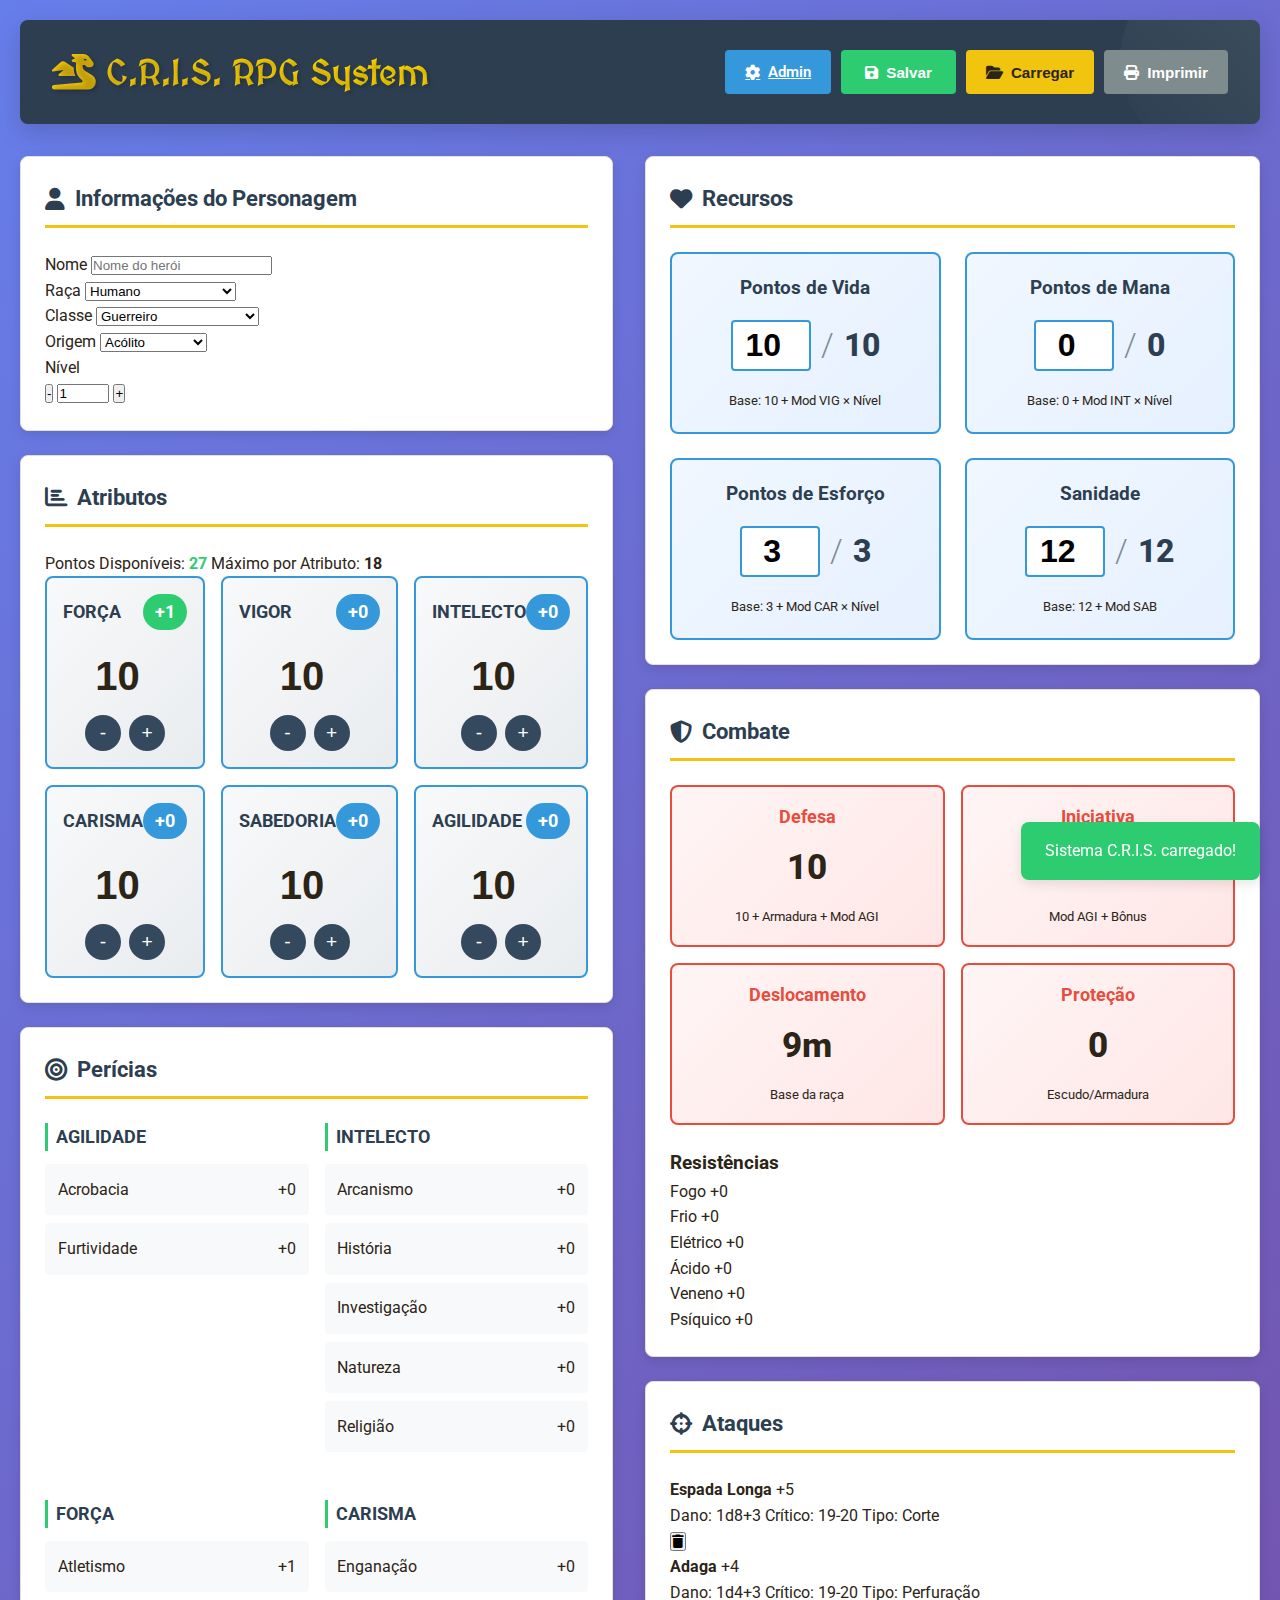
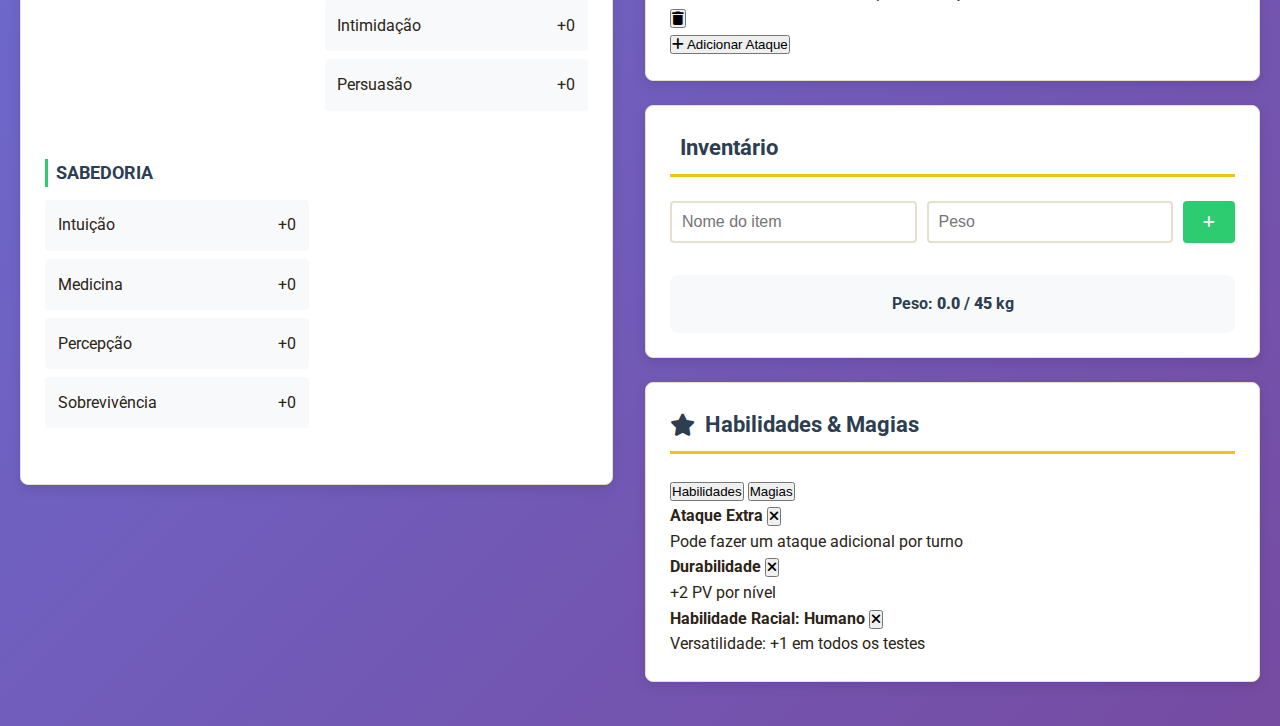
<file: index.html>
<!DOCTYPE html>
<html lang="pt-BR">
<head>
    <meta charset="UTF-8">
    <meta name="viewport" content="width=device-width, initial-scale=1.0">
    <title>C.R.I.S. RPG System - Ficha</title>
    <link rel="stylesheet" href="css/style.css">
    <link rel="stylesheet" href="https://cdnjs.cloudflare.com/ajax/libs/font-awesome/6.4.0/css/all.min.css">
    <link href="https://fonts.googleapis.com/css2?family=MedievalSharp&family=Roboto:wght@300;400;500;700&display=swap" rel="stylesheet">
</head>
<body>
    <div class="app-container">
        <!-- Cabeçalho -->
        <header class="main-header">
            <div class="header-content">
                <h1><i class="fas fa-dragon"></i> C.R.I.S. RPG System</h1>
                <nav>
                    <a href="admin.html" class="btn-admin"><i class="fas fa-cog"></i> Admin</a>
                    <button class="btn-save" id="btn-save-sheet"><i class="fas fa-save"></i> Salvar</button>
                    <button class="btn-load" id="btn-load-sheet"><i class="fas fa-folder-open"></i> Carregar</button>
                    <button class="btn-print" onclick="window.print()"><i class="fas fa-print"></i> Imprimir</button>
                </nav>
            </div>
        </header>

        <div class="sheet-container">
            <!-- Coluna Esquerda: Informações e Atributos -->
            <div class="left-column">
                <!-- Seção 1: Informações Básicas -->
                <section class="card info-card">
                    <h2><i class="fas fa-user"></i> Informações do Personagem</h2>
                    <div class="info-grid">
                        <div class="form-group">
                            <label>Nome</label>
                            <input type="text" id="char-name" class="form-input" placeholder="Nome do herói">
                        </div>
                        <div class="form-group">
                            <label>Raça</label>
                            <select id="char-race" class="form-select">
                                <option value="">Selecione...</option>
                            </select>
                        </div>
                        <div class="form-group">
                            <label>Classe</label>
                            <select id="char-class" class="form-select">
                                <option value="">Selecione...</option>
                            </select>
                        </div>
                        <div class="form-group">
                            <label>Origem</label>
                            <select id="char-origin" class="form-select">
                                <option value="Acolyte">Acólito</option>
                                <option value="Folk Hero">Herói do Povo</option>
                                <option value="Soldier">Soldado</option>
                                <option value="Criminal">Criminoso</option>
                                <option value="Noble">Nobre</option>
                            </select>
                        </div>
                        <div class="form-group">
                            <label>Nível</label>
                            <div class="level-control">
                                <button class="btn-level" id="btn-level-down">-</button>
                                <input type="number" id="char-level" class="level-input" value="1" min="1" max="20">
                                <button class="btn-level" id="btn-level-up">+</button>
                            </div>
                        </div>
                    </div>
                </section>

                <!-- Seção 2: Atributos -->
                <section class="card attributes-card">
                    <h2><i class="fas fa-chart-bar"></i> Atributos</h2>
                    <div class="points-info">
                        <span>Pontos Disponíveis: <strong id="points-remaining">27</strong></span>
                        <span>Máximo por Atributo: <strong id="attr-max">18</strong></span>
                    </div>
                    
                    <div class="attributes-grid">
                        <div class="attribute" data-attr="STG">
                            <div class="attr-header">
                                <h3>FORÇA</h3>
                                <span class="attr-mod" id="mod-stg">+0</span>
                            </div>
                            <input type="number" id="attr-stg" class="attr-input" value="10" min="1" max="18">
                            <div class="attr-controls">
                                <button class="attr-btn minus">-</button>
                                <button class="attr-btn plus">+</button>
                            </div>
                        </div>
                        
                        <div class="attribute" data-attr="VIR">
                            <div class="attr-header">
                                <h3>VIGOR</h3>
                                <span class="attr-mod" id="mod-vir">+0</span>
                            </div>
                            <input type="number" id="attr-vir" class="attr-input" value="10" min="1" max="18">
                            <div class="attr-controls">
                                <button class="attr-btn minus">-</button>
                                <button class="attr-btn plus">+</button>
                            </div>
                        </div>
                        
                        <div class="attribute" data-attr="INT">
                            <div class="attr-header">
                                <h3>INTELECTO</h3>
                                <span class="attr-mod" id="mod-int">+0</span>
                            </div>
                            <input type="number" id="attr-int" class="attr-input" value="10" min="1" max="18">
                            <div class="attr-controls">
                                <button class="attr-btn minus">-</button>
                                <button class="attr-btn plus">+</button>
                            </div>
                        </div>
                        
                        <div class="attribute" data-attr="CAR">
                            <div class="attr-header">
                                <h3>CARISMA</h3>
                                <span class="attr-mod" id="mod-car">+0</span>
                            </div>
                            <input type="number" id="attr-car" class="attr-input" value="10" min="1" max="18">
                            <div class="attr-controls">
                                <button class="attr-btn minus">-</button>
                                <button class="attr-btn plus">+</button>
                            </div>
                        </div>
                        
                        <div class="attribute" data-attr="SAB">
                            <div class="attr-header">
                                <h3>SABEDORIA</h3>
                                <span class="attr-mod" id="mod-sab">+0</span>
                            </div>
                            <input type="number" id="attr-sab" class="attr-input" value="10" min="1" max="18">
                            <div class="attr-controls">
                                <button class="attr-btn minus">-</button>
                                <button class="attr-btn plus">+</button>
                            </div>
                        </div>
                        
                        <div class="attribute" data-attr="AGI">
                            <div class="attr-header">
                                <h3>AGILIDADE</h3>
                                <span class="attr-mod" id="mod-agi">+0</span>
                            </div>
                            <input type="number" id="attr-agi" class="attr-input" value="10" min="1" max="18">
                            <div class="attr-controls">
                                <button class="attr-btn minus">-</button>
                                <button class="attr-btn plus">+</button>
                            </div>
                        </div>
                    </div>
                </section>

                <!-- Seção 3: Perícias -->
                <section class="card skills-card">
                    <h2><i class="fas fa-bullseye"></i> Perícias</h2>
                    <div class="skills-grid">
                        <!-- Perícias serão geradas dinamicamente -->
                    </div>
                </section>
            </div>

            <!-- Coluna Direita: Recursos e Combate -->
            <div class="right-column">
                <!-- Seção 4: Recursos -->
                <section class="card resources-card">
                    <h2><i class="fas fa-heart"></i> Recursos</h2>
                    <div class="resources-grid">
                        <div class="resource">
                            <h3>Pontos de Vida</h3>
                            <div class="resource-display">
                                <input type="number" id="hp-current" class="resource-input" value="12">
                                <span class="separator">/</span>
                                <span id="hp-max" class="resource-max">12</span>
                            </div>
                            <div class="resource-info">
                                <small>Base: <span id="hp-base">10</span> + Mod VIG × Nível</small>
                            </div>
                        </div>
                        
                        <div class="resource">
                            <h3>Pontos de Mana</h3>
                            <div class="resource-display">
                                <input type="number" id="mp-current" class="resource-input" value="8">
                                <span class="separator">/</span>
                                <span id="mp-max" class="resource-max">8</span>
                            </div>
                            <div class="resource-info">
                                <small>Base: <span id="mp-base">5</span> + Mod INT × Nível</small>
                            </div>
                        </div>
                        
                        <div class="resource">
                            <h3>Pontos de Esforço</h3>
                            <div class="resource-display">
                                <input type="number" id="sp-current" class="resource-input" value="5">
                                <span class="separator">/</span>
                                <span id="sp-max" class="resource-max">5</span>
                            </div>
                            <div class="resource-info">
                                <small>Base: <span id="sp-base">3</span> + Mod CAR × Nível</small>
                            </div>
                        </div>
                        
                        <div class="resource">
                            <h3>Sanidade</h3>
                            <div class="resource-display">
                                <input type="number" id="san-current" class="resource-input" value="15">
                                <span class="separator">/</span>
                                <span id="san-max" class="resource-max">15</span>
                            </div>
                            <div class="resource-info">
                                <small>Base: <span id="san-base">12</span> + Mod SAB</small>
                            </div>
                        </div>
                    </div>
                </section>

                <!-- Seção 5: Combate -->
                <section class="card combat-card">
                    <h2><i class="fas fa-shield-alt"></i> Combate</h2>
                    <div class="combat-grid">
                        <div class="combat-stat">
                            <h3>Defesa</h3>
                            <div class="stat-value" id="defense-value">16</div>
                            <small>10 + Armadura + Mod AGI</small>
                        </div>
                        
                        <div class="combat-stat">
                            <h3>Iniciativa</h3>
                            <div class="stat-value" id="initiative-value">+2</div>
                            <small>Mod AGI + Bônus</small>
                        </div>
                        
                        <div class="combat-stat">
                            <h3>Deslocamento</h3>
                            <div class="stat-value" id="movement-value">9m</div>
                            <small>Base da raça</small>
                        </div>
                        
                        <div class="combat-stat">
                            <h3>Proteção</h3>
                            <div class="stat-value" id="protection-value">3</div>
                            <small>Escudo/Armadura</small>
                        </div>
                    </div>
                    
                    <h3 class="subtitle">Resistências</h3>
                    <div class="resistances-grid">
                        <div class="resistance">
                            <span>Fogo</span>
                            <span id="res-fire" class="res-value">0</span>
                        </div>
                        <div class="resistance">
                            <span>Frio</span>
                            <span id="res-cold" class="res-value">0</span>
                        </div>
                        <div class="resistance">
                            <span>Elétrico</span>
                            <span id="res-elec" class="res-value">0</span>
                        </div>
                        <div class="resistance">
                            <span>Ácido</span>
                            <span id="res-acid" class="res-value">0</span>
                        </div>
                        <div class="resistance">
                            <span>Veneno</span>
                            <span id="res-poison" class="res-value">0</span>
                        </div>
                        <div class="resistance">
                            <span>Psíquico</span>
                            <span id="res-psychic" class="res-value">0</span>
                        </div>
                    </div>
                </section>

                <!-- Seção 6: Ataques -->
                <section class="card attacks-card">
                    <h2><i class="fas fa-crosshairs"></i> Ataques</h2>
                    <div class="attacks-list" id="attacks-list">
                        <!-- Ataques serão gerados dinamicamente -->
                    </div>
                    <button class="btn-add-attack"><i class="fas fa-plus"></i> Adicionar Ataque</button>
                </section>

                <!-- Seção 7: Inventário -->
                <section class="card inventory-card">
                    <h2><i class="fas fa-backpack"></i> Inventário</h2>
                    <div class="inventory-controls">
                        <input type="text" id="item-name" placeholder="Nome do item" class="inv-input">
                        <input type="number" id="item-weight" placeholder="Peso" class="inv-input" step="0.1">
                        <button class="btn-add-item"><i class="fas fa-plus"></i></button>
                    </div>
                    <div class="inventory-list" id="inventory-list">
                        <!-- Itens serão gerados dinamicamente -->
                    </div>
                    <div class="weight-display">
                        <span>Peso: <strong id="current-weight">0</strong> / <strong id="max-weight">45</strong> kg</span>
                    </div>
                </section>

                <!-- Seção 8: Habilidades e Magias -->
                <section class="card abilities-card">
                    <h2><i class="fas fa-star"></i> Habilidades & Magias</h2>
                    <div class="abilities-tabs">
                        <button class="tab-btn active" data-tab="abilities">Habilidades</button>
                        <button class="tab-btn" data-tab="spells">Magias</button>
                    </div>
                    <div class="tab-content active" id="tab-abilities">
                        <div class="abilities-list" id="abilities-list">
                            <!-- Habilidades serão geradas dinamicamente -->
                        </div>
                    </div>
                    <div class="tab-content" id="tab-spells">
                        <div class="spells-list" id="spells-list">
                            <!-- Magias serão geradas dinamicamente -->
                        </div>
                    </div>
                </section>
            </div>
        </div>

        <!-- Notificação -->
        <div id="notification" class="notification"></div>
    </div>

    <script src="js/main.js"></script>
</body>
</html>
</file>
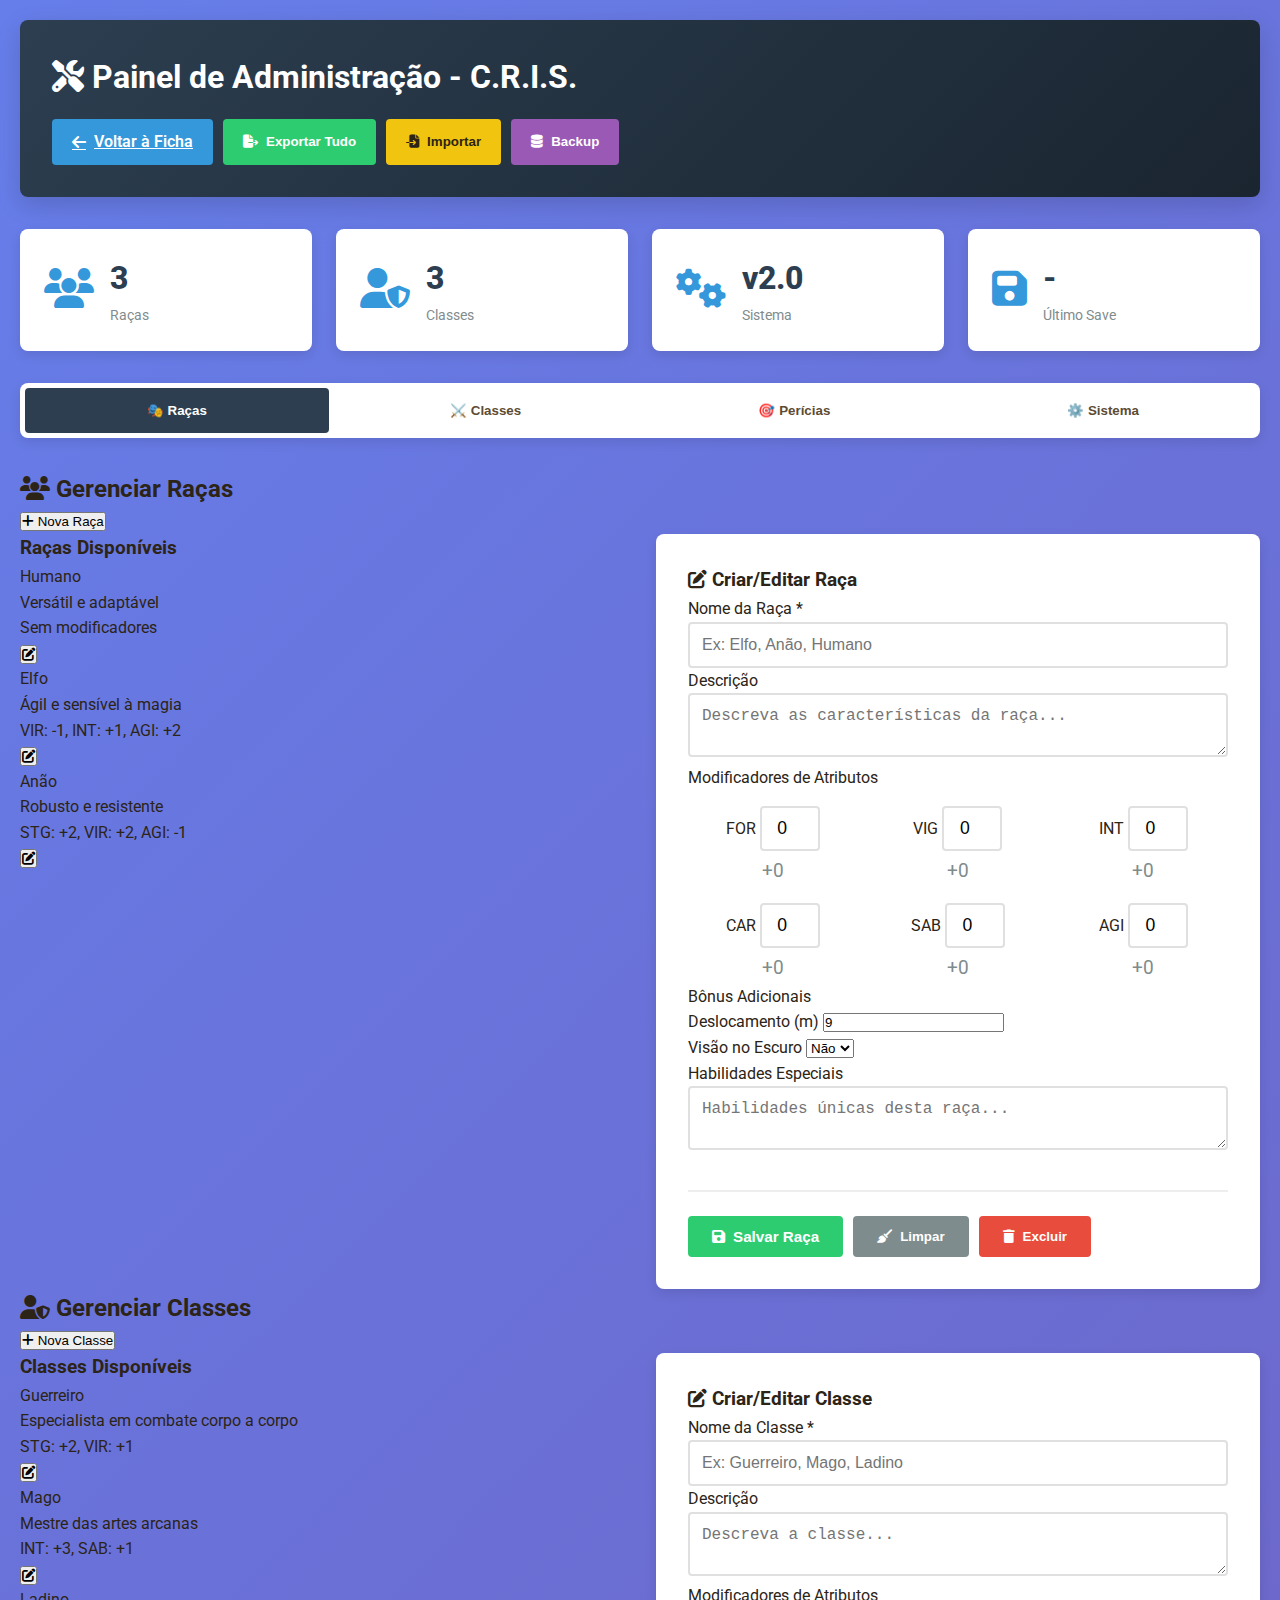
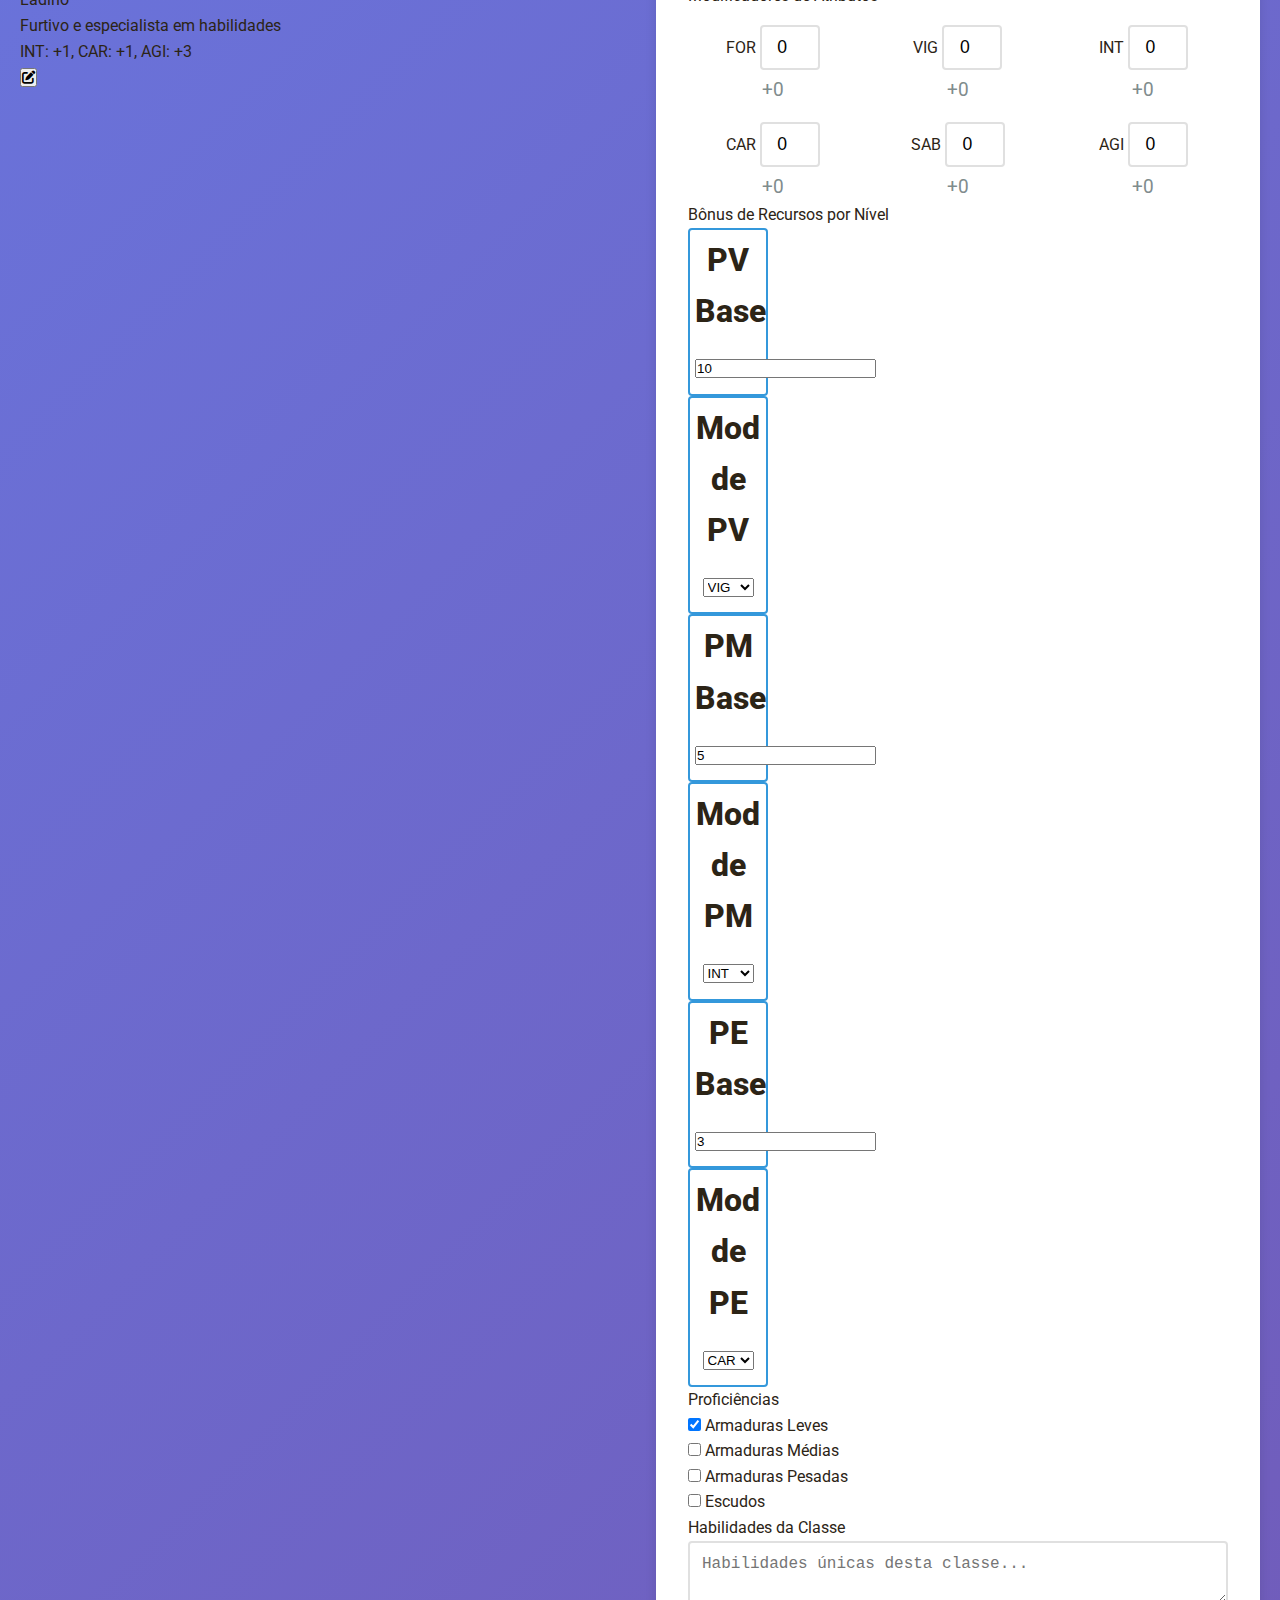
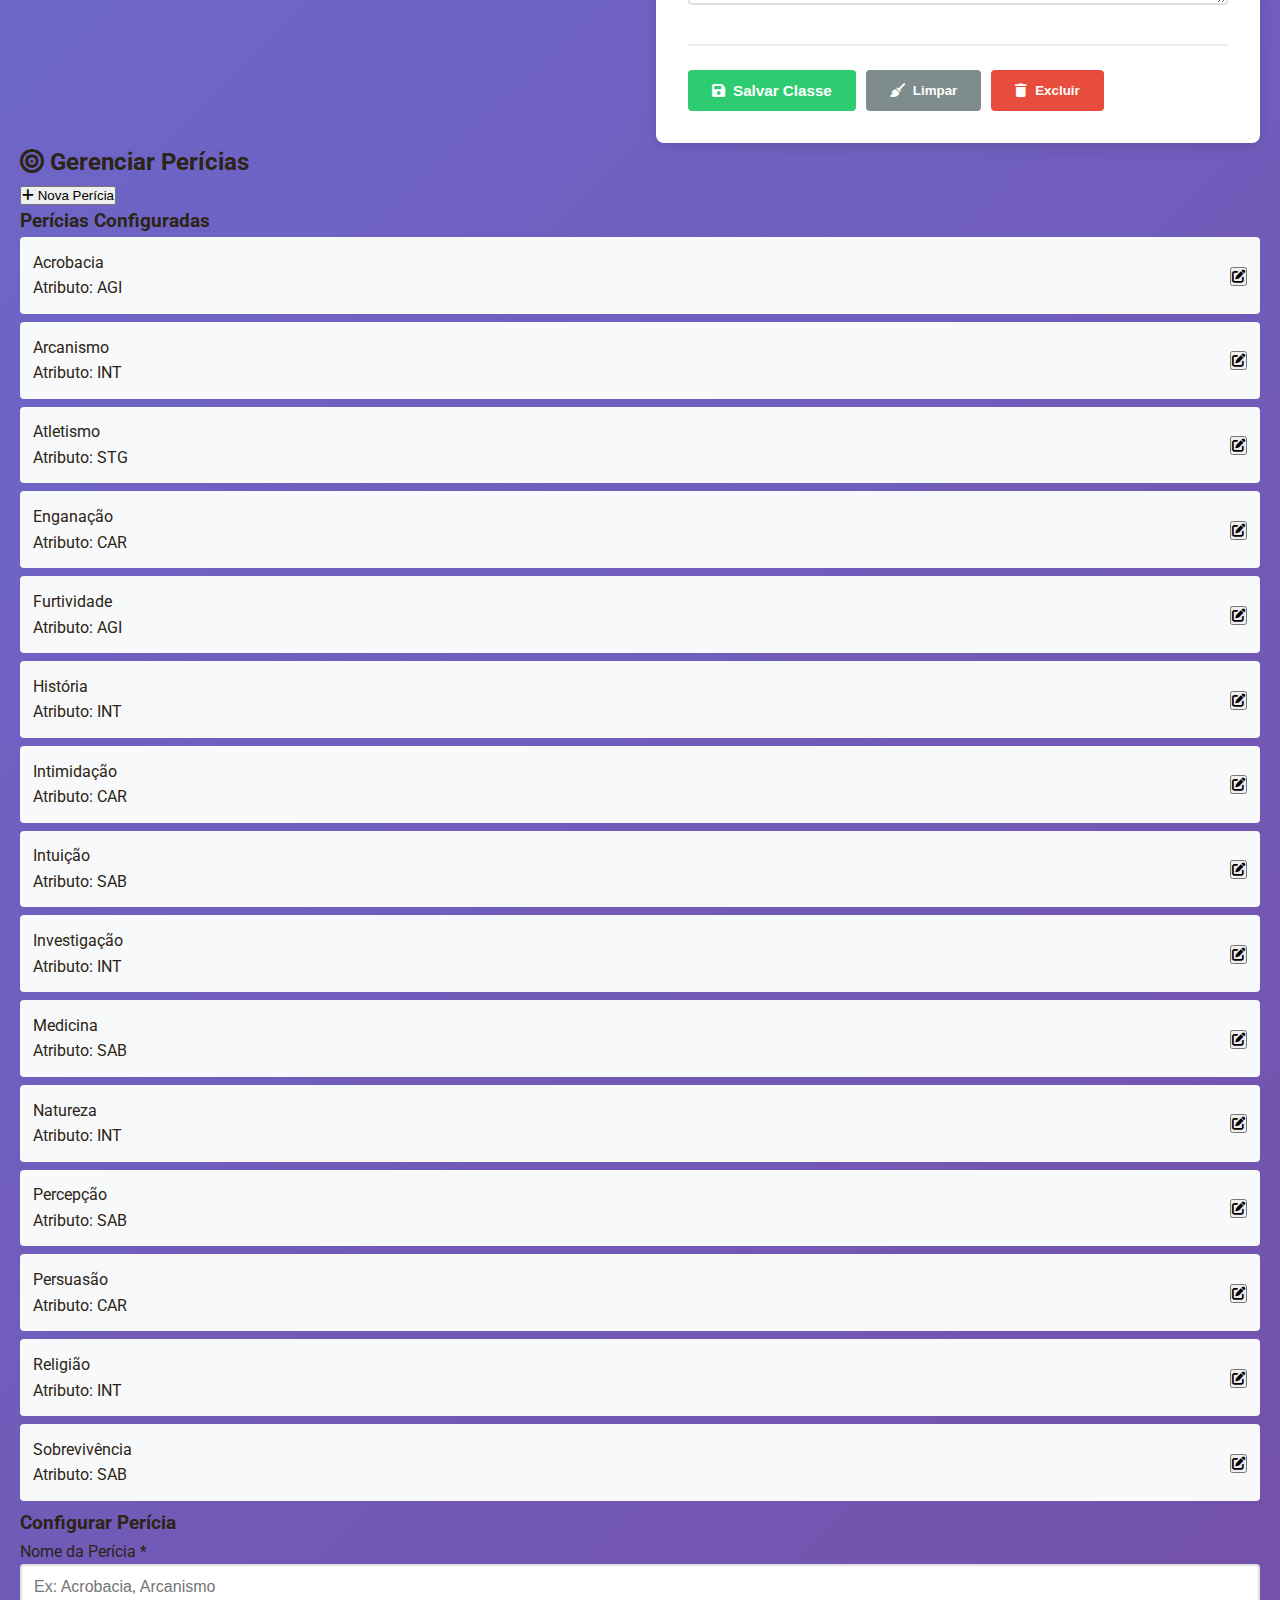
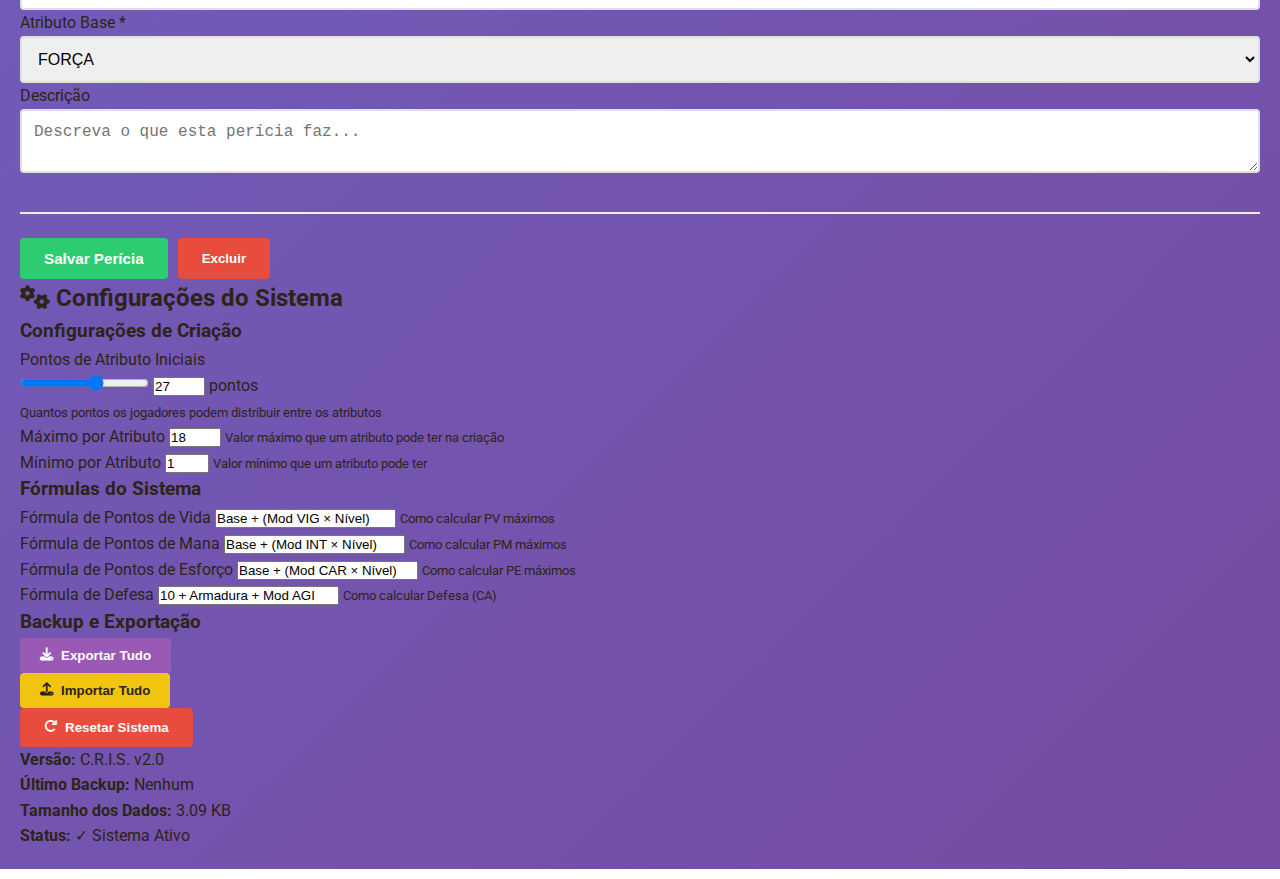
<file: admin.html>
<!DOCTYPE html>
<html lang="pt-BR">
<head>
    <meta charset="UTF-8">
    <meta name="viewport" content="width=device-width, initial-scale=1.0">
    <title>C.R.I.S. RPG System - Admin</title>
    <link rel="stylesheet" href="css/style.css">
    <link rel="stylesheet" href="https://cdnjs.cloudflare.com/ajax/libs/font-awesome/6.4.0/css/all.min.css">
    <link href="https://fonts.googleapis.com/css2?family=Roboto:wght@300;400;500;700&display=swap" rel="stylesheet">
</head>
<body>
    <div class="admin-container">
        <!-- Cabeçalho Admin -->
        <header class="admin-header">
            <div class="admin-header-content">
                <h1><i class="fas fa-tools"></i> Painel de Administração - C.R.I.S.</h1>
                <nav class="admin-nav">
                    <a href="index.html" class="btn-back"><i class="fas fa-arrow-left"></i> Voltar à Ficha</a>
                    <button id="btn-export" class="btn-export"><i class="fas fa-file-export"></i> Exportar Tudo</button>
                    <button id="btn-import" class="btn-import"><i class="fas fa-file-import"></i> Importar</button>
                    <button id="btn-backup" class="btn-backup"><i class="fas fa-database"></i> Backup</button>
                </nav>
            </div>
        </header>

        <main class="admin-main">
            <!-- Dashboard -->
            <div class="dashboard">
                <div class="dashboard-card">
                    <div class="dashboard-icon"><i class="fas fa-users"></i></div>
                    <div class="dashboard-info">
                        <div class="dashboard-value" id="total-races">0</div>
                        <div class="dashboard-label">Raças</div>
                    </div>
                </div>
                <div class="dashboard-card">
                    <div class="dashboard-icon"><i class="fas fa-user-shield"></i></div>
                    <div class="dashboard-info">
                        <div class="dashboard-value" id="total-classes">0</div>
                        <div class="dashboard-label">Classes</div>
                    </div>
                </div>
                <div class="dashboard-card">
                    <div class="dashboard-icon"><i class="fas fa-cogs"></i></div>
                    <div class="dashboard-info">
                        <div class="dashboard-value" id="config-version">v2.0</div>
                        <div class="dashboard-label">Sistema</div>
                    </div>
                </div>
                <div class="dashboard-card">
                    <div class="dashboard-icon"><i class="fas fa-save"></i></div>
                    <div class="dashboard-info">
                        <div class="dashboard-value" id="last-save">-</div>
                        <div class="dashboard-label">Último Save</div>
                    </div>
                </div>
            </div>

            <!-- Abas Principais -->
            <div class="admin-tabs">
                <button class="admin-tab active" data-tab="races">🎭 Raças</button>
                <button class="admin-tab" data-tab="classes">⚔️ Classes</button>
                <button class="admin-tab" data-tab="skills">🎯 Perícias</button>
                <button class="admin-tab" data-tab="system">⚙️ Sistema</button>
            </div>

            <!-- Conteúdo das Abas -->
            <div class="admin-content">
                <!-- Aba: Raças -->
                <div class="tab-pane active" id="tab-races">
                    <div class="admin-section">
                        <h2><i class="fas fa-users"></i> Gerenciar Raças</h2>
                        <button class="btn-new-race"><i class="fas fa-plus"></i> Nova Raça</button>
                    </div>

                    <div class="admin-grid">
                        <!-- Lista de Raças -->
                        <div class="admin-list-section">
                            <h3>Raças Disponíveis</h3>
                            <div class="entity-list" id="races-list">
                                <!-- Raças serão carregadas aqui -->
                            </div>
                        </div>

                        <!-- Formulário de Raça -->
                        <div class="admin-form-section">
                            <div class="admin-form-card">
                                <h3><i class="fas fa-edit"></i> Criar/Editar Raça</h3>
                                
                                <div class="form-group">
                                    <label>Nome da Raça *</label>
                                    <input type="text" id="race-name" class="admin-input" placeholder="Ex: Elfo, Anão, Humano">
                                </div>

                                <div class="form-group">
                                    <label>Descrição</label>
                                    <textarea id="race-description" class="admin-textarea" placeholder="Descreva as características da raça..."></textarea>
                                </div>

                                <div class="form-group">
                                    <label>Modificadores de Atributos</label>
                                    <div class="modifiers-grid">
                                        <div class="modifier-input">
                                            <label>FOR</label>
                                            <input type="number" id="race-mod-stg" class="mod-input" value="0" min="-3" max="3">
                                            <span class="mod-display" id="race-mod-stg-display">+0</span>
                                        </div>
                                        <div class="modifier-input">
                                            <label>VIG</label>
                                            <input type="number" id="race-mod-vir" class="mod-input" value="0" min="-3" max="3">
                                            <span class="mod-display" id="race-mod-vir-display">+0</span>
                                        </div>
                                        <div class="modifier-input">
                                            <label>INT</label>
                                            <input type="number" id="race-mod-int" class="mod-input" value="0" min="-3" max="3">
                                            <span class="mod-display" id="race-mod-int-display">+0</span>
                                        </div>
                                        <div class="modifier-input">
                                            <label>CAR</label>
                                            <input type="number" id="race-mod-car" class="mod-input" value="0" min="-3" max="3">
                                            <span class="mod-display" id="race-mod-car-display">+0</span>
                                        </div>
                                        <div class="modifier-input">
                                            <label>SAB</label>
                                            <input type="number" id="race-mod-sab" class="mod-input" value="0" min="-3" max="3">
                                            <span class="mod-display" id="race-mod-sab-display">+0</span>
                                        </div>
                                        <div class="modifier-input">
                                            <label>AGI</label>
                                            <input type="number" id="race-mod-agi" class="mod-input" value="0" min="-3" max="3">
                                            <span class="mod-display" id="race-mod-agi-display">+0</span>
                                        </div>
                                    </div>
                                </div>

                                <div class="form-group">
                                    <label>Bônus Adicionais</label>
                                    <div class="bonus-grid">
                                        <div class="bonus-input">
                                            <label>Deslocamento (m)</label>
                                            <input type="number" id="race-movement" class="bonus-input-field" value="9">
                                        </div>
                                        <div class="bonus-input">
                                            <label>Visão no Escuro</label>
                                            <select id="race-darkvision" class="bonus-select">
                                                <option value="0">Não</option>
                                                <option value="18">18m</option>
                                                <option value="30">30m</option>
                                                <option value="60">60m</option>
                                            </select>
                                        </div>
                                    </div>
                                </div>

                                <div class="form-group">
                                    <label>Habilidades Especiais</label>
                                    <textarea id="race-abilities" class="admin-textarea" placeholder="Habilidades únicas desta raça..."></textarea>
                                </div>

                                <div class="form-actions">
                                    <button id="btn-save-race" class="btn-save"><i class="fas fa-save"></i> Salvar Raça</button>
                                    <button id="btn-clear-race" class="btn-clear"><i class="fas fa-broom"></i> Limpar</button>
                                    <button id="btn-delete-race" class="btn-delete"><i class="fas fa-trash"></i> Excluir</button>
                                </div>
                            </div>
                        </div>
                    </div>
                </div>

                <!-- Aba: Classes -->
                <div class="tab-pane" id="tab-classes">
                    <div class="admin-section">
                        <h2><i class="fas fa-user-shield"></i> Gerenciar Classes</h2>
                        <button class="btn-new-class"><i class="fas fa-plus"></i> Nova Classe</button>
                    </div>

                    <div class="admin-grid">
                        <!-- Lista de Classes -->
                        <div class="admin-list-section">
                            <h3>Classes Disponíveis</h3>
                            <div class="entity-list" id="classes-list">
                                <!-- Classes serão carregadas aqui -->
                            </div>
                        </div>

                        <!-- Formulário de Classe -->
                        <div class="admin-form-section">
                            <div class="admin-form-card">
                                <h3><i class="fas fa-edit"></i> Criar/Editar Classe</h3>
                                
                                <div class="form-group">
                                    <label>Nome da Classe *</label>
                                    <input type="text" id="class-name" class="admin-input" placeholder="Ex: Guerreiro, Mago, Ladino">
                                </div>

                                <div class="form-group">
                                    <label>Descrição</label>
                                    <textarea id="class-description" class="admin-textarea" placeholder="Descreva a classe..."></textarea>
                                </div>

                                <div class="form-group">
                                    <label>Modificadores de Atributos</label>
                                    <div class="modifiers-grid">
                                        <div class="modifier-input">
                                            <label>FOR</label>
                                            <input type="number" id="class-mod-stg" class="mod-input" value="0" min="-2" max="3">
                                            <span class="mod-display" id="class-mod-stg-display">+0</span>
                                        </div>
                                        <div class="modifier-input">
                                            <label>VIG</label>
                                            <input type="number" id="class-mod-vir" class="mod-input" value="0" min="-2" max="3">
                                            <span class="mod-display" id="class-mod-vir-display">+0</span>
                                        </div>
                                        <div class="modifier-input">
                                            <label>INT</label>
                                            <input type="number" id="class-mod-int" class="mod-input" value="0" min="-2" max="3">
                                            <span class="mod-display" id="class-mod-int-display">+0</span>
                                        </div>
                                        <div class="modifier-input">
                                            <label>CAR</label>
                                            <input type="number" id="class-mod-car" class="mod-input" value="0" min="-2" max="3">
                                            <span class="mod-display" id="class-mod-car-display">+0</span>
                                        </div>
                                        <div class="modifier-input">
                                            <label>SAB</label>
                                            <input type="number" id="class-mod-sab" class="mod-input" value="0" min="-2" max="3">
                                            <span class="mod-display" id="class-mod-sab-display">+0</span>
                                        </div>
                                        <div class="modifier-input">
                                            <label>AGI</label>
                                            <input type="number" id="class-mod-agi" class="mod-input" value="0" min="-2" max="3">
                                            <span class="mod-display" id="class-mod-agi-display">+0</span>
                                        </div>
                                    </div>
                                </div>

                                <div class="form-group">
                                    <label>Bônus de Recursos por Nível</label>
                                    <div class="resource-grid">
                                        <div class="resource-input">
                                            <label>PV Base</label>
                                            <input type="number" id="class-hp-base" class="resource-input-field" value="10">
                                        </div>
                                        <div class="resource-input">
                                            <label>Mod de PV</label>
                                            <select id="class-hp-mod" class="resource-select">
                                                <option value="VIR">VIG</option>
                                                <option value="STG">FOR</option>
                                                <option value="SAB">SAB</option>
                                            </select>
                                        </div>
                                        <div class="resource-input">
                                            <label>PM Base</label>
                                            <input type="number" id="class-mp-base" class="resource-input-field" value="5">
                                        </div>
                                        <div class="resource-input">
                                            <label>Mod de PM</label>
                                            <select id="class-mp-mod" class="resource-select">
                                                <option value="INT">INT</option>
                                                <option value="SAB">SAB</option>
                                                <option value="CAR">CAR</option>
                                            </select>
                                        </div>
                                        <div class="resource-input">
                                            <label>PE Base</label>
                                            <input type="number" id="class-sp-base" class="resource-input-field" value="3">
                                        </div>
                                        <div class="resource-input">
                                            <label>Mod de PE</label>
                                            <select id="class-sp-mod" class="resource-select">
                                                <option value="CAR">CAR</option>
                                                <option value="VIR">VIG</option>
                                                <option value="SAB">SAB</option>
                                            </select>
                                        </div>
                                    </div>
                                </div>

                                <div class="form-group">
                                    <label>Proficiências</label>
                                    <div class="proficiencies-grid">
                                        <div class="checkbox-group">
                                            <input type="checkbox" id="prof-armor-light" checked>
                                            <label for="prof-armor-light">Armaduras Leves</label>
                                        </div>
                                        <div class="checkbox-group">
                                            <input type="checkbox" id="prof-armor-medium">
                                            <label for="prof-armor-medium">Armaduras Médias</label>
                                        </div>
                                        <div class="checkbox-group">
                                            <input type="checkbox" id="prof-armor-heavy">
                                            <label for="prof-armor-heavy">Armaduras Pesadas</label>
                                        </div>
                                        <div class="checkbox-group">
                                            <input type="checkbox" id="prof-shields">
                                            <label for="prof-shields">Escudos</label>
                                        </div>
                                    </div>
                                </div>

                                <div class="form-group">
                                    <label>Habilidades da Classe</label>
                                    <textarea id="class-abilities" class="admin-textarea" placeholder="Habilidades únicas desta classe..."></textarea>
                                </div>

                                <div class="form-actions">
                                    <button id="btn-save-class" class="btn-save"><i class="fas fa-save"></i> Salvar Classe</button>
                                    <button id="btn-clear-class" class="btn-clear"><i class="fas fa-broom"></i> Limpar</button>
                                    <button id="btn-delete-class" class="btn-delete"><i class="fas fa-trash"></i> Excluir</button>
                                </div>
                            </div>
                        </div>
                    </div>
                </div>

                <!-- Aba: Perícias -->
                <div class="tab-pane" id="tab-skills">
                    <div class="admin-section">
                        <h2><i class="fas fa-bullseye"></i> Gerenciar Perícias</h2>
                        <button class="btn-new-skill"><i class="fas fa-plus"></i> Nova Perícia</button>
                    </div>

                    <div class="skills-config">
                        <div class="skills-list-section">
                            <h3>Perícias Configuradas</h3>
                            <div class="skills-list" id="skills-list">
                                <!-- Perícias serão listadas aqui -->
                            </div>
                        </div>

                        <div class="skill-form-section">
                            <div class="skill-form-card">
                                <h3>Configurar Perícia</h3>
                                
                                <div class="form-group">
                                    <label>Nome da Perícia *</label>
                                    <input type="text" id="skill-name" class="admin-input" placeholder="Ex: Acrobacia, Arcanismo">
                                </div>

                                <div class="form-group">
                                    <label>Atributo Base *</label>
                                    <select id="skill-attribute" class="admin-select">
                                        <option value="STG">FORÇA</option>
                                        <option value="VIR">VIGOR</option>
                                        <option value="INT">INTELECTO</option>
                                        <option value="CAR">CARISMA</option>
                                        <option value="SAB">SABEDORIA</option>
                                        <option value="AGI">AGILIDADE</option>
                                    </select>
                                </div>

                                <div class="form-group">
                                    <label>Descrição</label>
                                    <textarea id="skill-description" class="admin-textarea" placeholder="Descreva o que esta perícia faz..."></textarea>
                                </div>

                                <div class="form-actions">
                                    <button id="btn-save-skill" class="btn-save">Salvar Perícia</button>
                                    <button id="btn-delete-skill" class="btn-delete">Excluir</button>
                                </div>
                            </div>
                        </div>
                    </div>
                </div>

                <!-- Aba: Sistema -->
                <div class="tab-pane" id="tab-system">
                    <div class="admin-section">
                        <h2><i class="fas fa-cogs"></i> Configurações do Sistema</h2>
                    </div>

                    <div class="system-config">
                        <div class="system-section">
                            <h3>Configurações de Criação</h3>
                            
                            <div class="form-group">
                                <label>Pontos de Atributo Iniciais</label>
                                <div class="range-group">
                                    <input type="range" id="points-range" min="15" max="35" value="27" step="1">
                                    <input type="number" id="points-value" class="system-input" value="27" min="15" max="35">
                                    <span>pontos</span>
                                </div>
                                <small>Quantos pontos os jogadores podem distribuir entre os atributos</small>
                            </div>

                            <div class="form-group">
                                <label>Máximo por Atributo</label>
                                <input type="number" id="attr-max-value" class="system-input" value="18" min="15" max="20">
                                <small>Valor máximo que um atributo pode ter na criação</small>
                            </div>

                            <div class="form-group">
                                <label>Mínimo por Atributo</label>
                                <input type="number" id="attr-min-value" class="system-input" value="1" min="1" max="8">
                                <small>Valor mínimo que um atributo pode ter</small>
                            </div>
                        </div>

                        <div class="system-section">
                            <h3>Fórmulas do Sistema</h3>
                            
                            <div class="form-group">
                                <label>Fórmula de Pontos de Vida</label>
                                <input type="text" id="formula-hp" class="system-input" value="Base + (Mod VIG × Nível)">
                                <small>Como calcular PV máximos</small>
                            </div>

                            <div class="form-group">
                                <label>Fórmula de Pontos de Mana</label>
                                <input type="text" id="formula-mp" class="system-input" value="Base + (Mod INT × Nível)">
                                <small>Como calcular PM máximos</small>
                            </div>

                            <div class="form-group">
                                <label>Fórmula de Pontos de Esforço</label>
                                <input type="text" id="formula-sp" class="system-input" value="Base + (Mod CAR × Nível)">
                                <small>Como calcular PE máximos</small>
                            </div>

                            <div class="form-group">
                                <label>Fórmula de Defesa</label>
                                <input type="text" id="formula-defense" class="system-input" value="10 + Armadura + Mod AGI">
                                <small>Como calcular Defesa (CA)</small>
                            </div>
                        </div>

                        <div class="system-section">
                            <h3>Backup e Exportação</h3>
                            
                            <div class="backup-controls">
                                <button id="btn-export-all" class="btn-backup"><i class="fas fa-download"></i> Exportar Tudo</button>
                                <button id="btn-import-all" class="btn-import"><i class="fas fa-upload"></i> Importar Tudo</button>
                                <button id="btn-reset-system" class="btn-delete"><i class="fas fa-redo"></i> Resetar Sistema</button>
                            </div>

                            <div class="system-info">
                                <p><strong>Versão:</strong> <span id="system-version">C.R.I.S. v2.0</span></p>
                                <p><strong>Último Backup:</strong> <span id="last-backup-time">Nenhum</span></p>
                                <p><strong>Tamanho dos Dados:</strong> <span id="data-size">0 KB</span></p>
                                <p><strong>Status:</strong> <span class="status-active">✓ Sistema Ativo</span></p>
                            </div>
                        </div>
                    </div>
                </div>
            </div>
        </main>

        <!-- Modal de Exportação -->
        <div id="export-modal" class="modal">
            <div class="modal-content">
                <div class="modal-header">
                    <h3><i class="fas fa-file-export"></i> Exportar Dados</h3>
                    <button class="modal-close">&times;</button>
                </div>
                <div class="modal-body">
                    <textarea id="export-data" class="export-textarea" readonly></textarea>
                </div>
                <div class="modal-footer">
                    <button id="btn-copy-json" class="btn-copy"><i class="fas fa-copy"></i> Copiar JSON</button>
                    <button id="btn-download-json" class="btn-download"><i class="fas fa-download"></i> Baixar Arquivo</button>
                </div>
            </div>
        </div>
    </div>

    <script src="js/admin.js"></script>
</body>
</html>
</file>
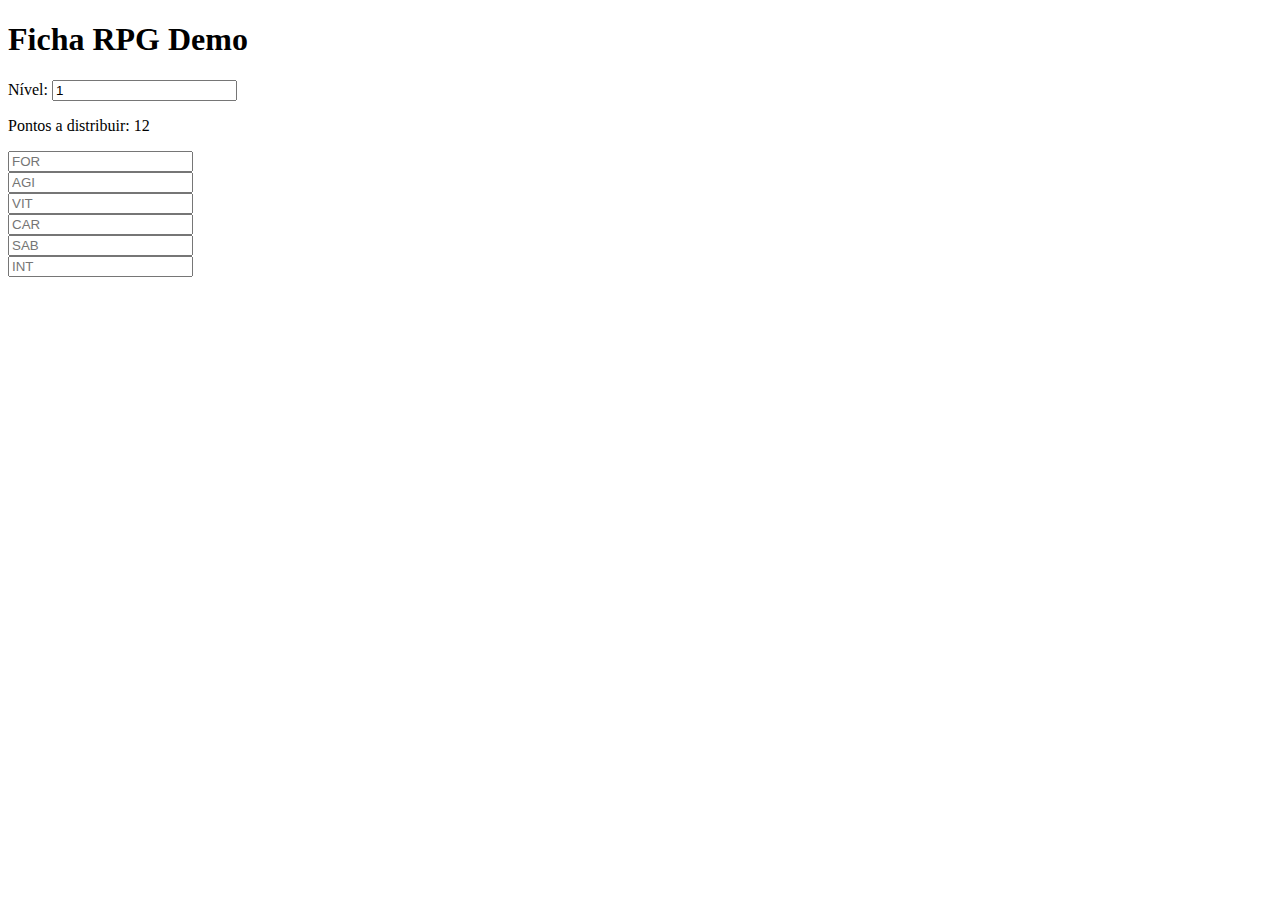
<file: demo.html>
<!DOCTYPE html>
<html lang="en">
<head>
    <meta charset="UTF-8">
    <meta name="viewport" content="width=device-width, initial-scale=1.0">
    <title>Ficha Demo</title>
    <style>
        .attributes {
            display: flex;
            flex-direction: column;
            align-items: start;
        }
    </style>
<body>
    <header>
        <h1>Ficha RPG Demo</h1>
    </header>
    <form>
        Nível: <input type="number" class="level" placeholder="Nível" value="1">
        <p>
            Pontos a distribuir: <span class="remaining">12</span>
        </p>
        <div class="attributes">
            <input type="number" class="attribute-in att-for" placeholder="FOR" maxlength="2"> 
            <input type="number" class="attribute-in att-agi" placeholder="AGI" maxlength="2">
            <input type="number" class="attribute-in att-vit" placeholder="VIT" maxlength="2">
            <input type="number" class="attribute-in att-car" placeholder="CAR" maxlength="2">
            <input type="number" class="attribute-in att-sab" placeholder="SAB" maxlength="2">
            <input type="number" class="attribute-in att-int" placeholder="INT" maxlength="2">
        </div>
    </form>
    <div class="main-out"></div>

    <script>
        const mainOut = document.querySelector(".main-out")

        // bloquando mais de dois dígitos para todos os inputs
        document.querySelectorAll("input").forEach(inp => {
            inp.addEventListener("input", function() {
                this.value = this.value.slice(0, 2)
            })
        })
        
        // atributos iniciais
        const remaining = document.querySelector(".remaining")
        const attributesIn = document.querySelectorAll(".attribute-in")
        const level = Number(document.querySelector("input.level").value)
        let initialPoints = 12
        let pointsPerAtt = 3

        function verifyLevel(level) {

        }

        function updatePoints() {
            let total = 0
            verifyLevel(level)

            // tratamento para valores abaixo de zero
            attributesIn.forEach(inp => {
                let val = Number(inp.value);
                if (val < 0) { 
                    inp.value = 0;
                    val = 0;
                }
                if (val > pointsPerAtt) {
                    inp.value = pointsPerAtt
                    val = pointsPerAtt
                    mainOut.innerHTML = `Seu nível não permite mais que ${pointsPerAtt} pontos por atributo<br>`
                }
                total += val;
            });


            let remainingPoints = initialPoints - total;

            // caso de excedência
            if (remainingPoints < 0) {
                mainOut.innerHTML = "Você não pode gastar mais que 12 pontos!<br>"
                this.value = this.oldValue; 
                updatePoints();
                return;
            }

            remaining.textContent = remainingPoints;
        }

        // tratando o array de inputs
        attributesIn.forEach(inp => {
            // algoritmo de memorização em caso de excedência
            inp.oldValue = 0
            inp.addEventListener("focus", function() {
                mainOut.innerHTML = ""
                this.oldValue = this.value
            })

            // interatividade de distribuição
            inp.addEventListener("input", updatePoints)
        });
        // fim dos atributos iniciais


    </script>
</body>
</html>
</file>
<file: css/style.css>
/* ===== VARIÁVEIS E RESET ===== */
:root {
    --primary-dark: #2c3e50;
    --primary-light: #34495e;
    --secondary-dark: #8e44ad;
    --secondary-light: #9b59b6;
    --accent-gold: #f1c40f;
    --accent-red: #e74c3c;
    --accent-green: #2ecc71;
    --accent-blue: #3498db;
    --parchment: #f5f0e6;
    --parchment-dark: #e6dfd0;
    --text-dark: #2c2416;
    --text-medium: #5d4c33;
    --text-light: #7f8c8d;
    --shadow: 0 4px 12px rgba(0,0,0,0.1);
    --shadow-heavy: 0 8px 24px rgba(0,0,0,0.15);
    --radius: 8px;
    --radius-sm: 4px;
}

* {
    margin: 0;
    padding: 0;
    box-sizing: border-box;
}

body {
    font-family: 'Roboto', sans-serif;
    background: linear-gradient(135deg, #667eea 0%, #764ba2 100%);
    color: var(--text-dark);
    min-height: 100vh;
    line-height: 1.6;
}

/* ===== LAYOUT GERAL ===== */
.app-container, .admin-container {
    max-width: 1400px;
    margin: 0 auto;
    padding: 20px;
}

/* ===== HEADER ===== */
.main-header {
    background: var(--primary-dark);
    color: white;
    border-radius: var(--radius);
    padding: 1.5rem 2rem;
    margin-bottom: 2rem;
    box-shadow: var(--shadow-heavy);
    position: relative;
    overflow: hidden;
}

.main-header::before {
    content: '';
    position: absolute;
    top: 0;
    right: 0;
    width: 200px;
    height: 200px;
    background: linear-gradient(45deg, transparent, rgba(255,255,255,0.1));
    border-radius: 50%;
    transform: translate(30%, -30%);
}

.header-content {
    display: flex;
    justify-content: space-between;
    align-items: center;
    flex-wrap: wrap;
    gap: 1rem;
    position: relative;
    z-index: 2;
}

.main-header h1 {
    font-family: 'MedievalSharp', cursive;
    font-size: 2.2rem;
    background: linear-gradient(to right, var(--accent-gold), #ffd700);
    -webkit-background-clip: text;
    -webkit-text-fill-color: transparent;
    text-shadow: 2px 2px 4px rgba(0,0,0,0.2);
}

.main-header nav {
    display: flex;
    gap: 10px;
    flex-wrap: wrap;
}

/* ===== BOTÕES ===== */
.btn-admin, .btn-save, .btn-load, .btn-print {
    padding: 10px 20px;
    border: none;
    border-radius: var(--radius-sm);
    font-weight: 600;
    cursor: pointer;
    transition: all 0.3s ease;
    display: flex;
    align-items: center;
    gap: 8px;
    font-size: 0.95rem;
}

.btn-admin {
    background: var(--accent-blue);
    color: white;
}

.btn-save {
    background: var(--accent-green);
    color: white;
}

.btn-load {
    background: var(--accent-gold);
    color: var(--text-dark);
}

.btn-print {
    background: var(--text-light);
    color: white;
}

.btn-admin:hover, .btn-save:hover, .btn-load:hover, .btn-print:hover {
    transform: translateY(-2px);
    box-shadow: 0 4px 12px rgba(0,0,0,0.2);
}

/* ===== LAYOUT DA FICHA ===== */
.sheet-container {
    display: grid;
    grid-template-columns: 1fr 1.2fr;
    gap: 2rem;
}

@media (max-width: 1200px) {
    .sheet-container {
        grid-template-columns: 1fr;
    }
}

/* ===== CARDS ===== */
.card {
    background: white;
    border-radius: var(--radius);
    padding: 1.5rem;
    margin-bottom: 1.5rem;
    box-shadow: var(--shadow);
    border: 1px solid var(--parchment-dark);
    transition: transform 0.3s ease;
}

.card:hover {
    transform: translateY(-5px);
}

.card h2 {
    color: var(--primary-dark);
    font-size: 1.4rem;
    margin-bottom: 1.5rem;
    padding-bottom: 0.5rem;
    border-bottom: 3px solid var(--accent-gold);
    display: flex;
    align-items: center;
    gap: 10px;
}

/* ===== ATRIBUTOS ===== */
.attributes-grid {
    display: grid;
    grid-template-columns: repeat(3, 1fr);
    gap: 1rem;
}

.attribute {
    background: linear-gradient(135deg, #f8f9fa, #e9ecef);
    border: 2px solid var(--accent-blue);
    border-radius: var(--radius);
    padding: 1rem;
    text-align: center;
    position: relative;
    transition: all 0.3s ease;
}

.attribute:hover {
    border-color: var(--secondary-light);
    transform: scale(1.05);
}

.attr-header {
    display: flex;
    justify-content: space-between;
    align-items: center;
    margin-bottom: 1rem;
}

.attr-header h3 {
    color: var(--primary-dark);
    font-size: 1.1rem;
    margin: 0;
}

.attr-mod {
    background: var(--accent-blue);
    color: white;
    padding: 4px 12px;
    border-radius: 20px;
    font-weight: bold;
    font-size: 1.1rem;
}

.attr-input {
    width: 100%;
    font-size: 2.5rem;
    font-weight: 800;
    text-align: center;
    border: none;
    background: transparent;
    color: var(--text-dark);
    margin: 0.5rem 0;
}

.attr-controls {
    display: flex;
    gap: 0.5rem;
    justify-content: center;
    margin-top: 0.5rem;
}

.attr-btn {
    width: 36px;
    height: 36px;
    border: none;
    border-radius: 50%;
    background: var(--primary-light);
    color: white;
    font-size: 1.2rem;
    cursor: pointer;
    transition: all 0.2s ease;
}

.attr-btn:hover {
    background: var(--secondary-light);
    transform: scale(1.1);
}

/* ===== RECURSOS ===== */
.resources-grid {
    display: grid;
    grid-template-columns: repeat(2, 1fr);
    gap: 1.5rem;
}

.resource {
    background: linear-gradient(135deg, #f0f7ff, #e6f0ff);
    border: 2px solid var(--accent-blue);
    border-radius: var(--radius);
    padding: 1.2rem;
    text-align: center;
}

.resource h3 {
    color: var(--primary-dark);
    margin-bottom: 1rem;
    font-size: 1.2rem;
}

.resource-display {
    display: flex;
    align-items: center;
    justify-content: center;
    gap: 10px;
    margin: 1rem 0;
}

.resource-input {
    width: 80px;
    font-size: 2rem;
    font-weight: 800;
    text-align: center;
    border: 2px solid var(--accent-blue);
    border-radius: var(--radius-sm);
    padding: 5px;
    background: white;
}

.resource-max {
    font-size: 2rem;
    font-weight: 800;
    color: var(--primary-dark);
}

.separator {
    font-size: 2rem;
    color: var(--text-light);
    font-weight: 300;
}

/* ===== COMBATE ===== */
.combat-grid {
    display: grid;
    grid-template-columns: repeat(2, 1fr);
    gap: 1rem;
    margin-bottom: 1.5rem;
}

.combat-stat {
    background: linear-gradient(135deg, #fff5f5, #ffe6e6);
    border: 2px solid var(--accent-red);
    border-radius: var(--radius);
    padding: 1rem;
    text-align: center;
}

.combat-stat h3 {
    color: var(--accent-red);
    margin-bottom: 0.5rem;
    font-size: 1.1rem;
}

.stat-value {
    font-size: 2.2rem;
    font-weight: 800;
    color: var(--text-dark);
    margin: 0.5rem 0;
}

/* ===== PERÍCIAS ===== */
.skills-grid {
    display: grid;
    grid-template-columns: repeat(2, 1fr);
    gap: 1rem;
}

.skill-category {
    margin-bottom: 1.5rem;
}

.skill-category h3 {
    color: var(--primary-dark);
    font-size: 1.1rem;
    margin-bottom: 0.8rem;
    padding-left: 0.5rem;
    border-left: 3px solid var(--accent-green);
}

.skill-item {
    display: flex;
    align-items: center;
    justify-content: space-between;
    padding: 0.8rem;
    margin-bottom: 0.5rem;
    background: #f8f9fa;
    border-radius: var(--radius-sm);
    transition: all 0.2s ease;
}

.skill-item:hover {
    background: #e9ecef;
    transform: translateX(5px);
}

/* ===== INVENTÁRIO ===== */
.inventory-controls {
    display: flex;
    gap: 10px;
    margin-bottom: 1rem;
}

.inv-input {
    flex: 1;
    padding: 10px;
    border: 2px solid var(--parchment-dark);
    border-radius: var(--radius-sm);
    font-size: 1rem;
}

.btn-add-item {
    padding: 10px 20px;
    background: var(--accent-green);
    color: white;
    border: none;
    border-radius: var(--radius-sm);
    cursor: pointer;
    transition: all 0.3s ease;
}

.btn-add-item:hover {
    background: #27ae60;
    transform: scale(1.05);
}

.inventory-list {
    max-height: 200px;
    overflow-y: auto;
    margin-bottom: 1rem;
}

.inv-item {
    display: flex;
    justify-content: space-between;
    align-items: center;
    padding: 0.8rem;
    border-bottom: 1px solid #eee;
}

.weight-display {
    text-align: center;
    padding: 1rem;
    background: #f8f9fa;
    border-radius: var(--radius);
    font-weight: bold;
    color: var(--primary-dark);
}

/* ===== ADMIN STYLES ===== */
.admin-header {
    background: linear-gradient(135deg, var(--primary-dark), #1a2530);
    color: white;
    padding: 2rem;
    border-radius: var(--radius);
    margin-bottom: 2rem;
    box-shadow: var(--shadow-heavy);
}

.admin-nav {
    display: flex;
    gap: 10px;
    flex-wrap: wrap;
    margin-top: 1rem;
}

.btn-back, .btn-export, .btn-import, .btn-backup {
    padding: 10px 20px;
    border: none;
    border-radius: var(--radius-sm);
    font-weight: 600;
    cursor: pointer;
    transition: all 0.3s ease;
    display: flex;
    align-items: center;
    gap: 8px;
}

.btn-back {
    background: var(--accent-blue);
    color: white;
}

.btn-export {
    background: var(--accent-green);
    color: white;
}

.btn-import {
    background: var(--accent-gold);
    color: var(--text-dark);
}

.btn-backup {
    background: var(--secondary-light);
    color: white;
}

/* ===== DASHBOARD ===== */
.dashboard {
    display: grid;
    grid-template-columns: repeat(auto-fit, minmax(200px, 1fr));
    gap: 1.5rem;
    margin-bottom: 2rem;
}

.dashboard-card {
    background: white;
    border-radius: var(--radius);
    padding: 1.5rem;
    display: flex;
    align-items: center;
    gap: 1rem;
    box-shadow: var(--shadow);
    transition: all 0.3s ease;
}

.dashboard-card:hover {
    transform: translateY(-5px);
    box-shadow: var(--shadow-heavy);
}

.dashboard-icon {
    font-size: 2.5rem;
    color: var(--accent-blue);
}

.dashboard-value {
    font-size: 2rem;
    font-weight: 800;
    color: var(--primary-dark);
}

.dashboard-label {
    color: var(--text-light);
    font-size: 0.9rem;
}

/* ===== ADMIN TABS ===== */
.admin-tabs {
    display: flex;
    gap: 5px;
    background: white;
    border-radius: var(--radius);
    padding: 5px;
    margin-bottom: 2rem;
    box-shadow: var(--shadow);
}

.admin-tab {
    flex: 1;
    padding: 15px 20px;
    border: none;
    background: transparent;
    color: var(--text-medium);
    font-weight: 600;
    cursor: pointer;
    border-radius: var(--radius-sm);
    transition: all 0.3s ease;
    display: flex;
    align-items: center;
    justify-content: center;
    gap: 10px;
}

.admin-tab.active {
    background: var(--primary-dark);
    color: white;
}

/* ===== ADMIN FORMS ===== */
.admin-grid {
    display: grid;
    grid-template-columns: 1fr 1fr;
    gap: 2rem;
}

.admin-form-card {
    background: white;
    border-radius: var(--radius);
    padding: 2rem;
    box-shadow: var(--shadow);
}

.admin-input, .admin-textarea, .admin-select {
    width: 100%;
    padding: 12px;
    border: 2px solid #e0e0e0;
    border-radius: var(--radius-sm);
    font-size: 1rem;
    transition: all 0.3s ease;
}

.admin-input:focus, .admin-textarea:focus, .admin-select:focus {
    border-color: var(--accent-blue);
    outline: none;
    box-shadow: 0 0 0 3px rgba(52, 152, 219, 0.1);
}

.modifiers-grid {
    display: grid;
    grid-template-columns: repeat(3, 1fr);
    gap: 1rem;
    margin-top: 1rem;
}

.modifier-input {
    text-align: center;
}

.mod-input {
    width: 60px;
    padding: 10px;
    border: 2px solid #e0e0e0;
    border-radius: var(--radius-sm);
    text-align: center;
    font-size: 1.1rem;
    margin-bottom: 5px;
}

.mod-display {
    display: block;
    font-size: 1.2rem;
    font-weight: bold;
    color: var(--primary-dark);
}

/* ===== FORM ACTIONS ===== */
.form-actions {
    display: flex;
    gap: 10px;
    margin-top: 2rem;
    padding-top: 1.5rem;
    border-top: 2px solid #eee;
}

.btn-save, .btn-clear, .btn-delete {
    padding: 12px 24px;
    border: none;
    border-radius: var(--radius-sm);
    font-weight: 600;
    cursor: pointer;
    transition: all 0.3s ease;
    display: flex;
    align-items: center;
    gap: 8px;
}

.btn-save {
    background: var(--accent-green);
    color: white;
}

.btn-clear {
    background: var(--text-light);
    color: white;
}

.btn-delete {
    background: var(--accent-red);
    color: white;
}

/* ===== MODAL ===== */
.modal {
    display: none;
    position: fixed;
    top: 0;
    left: 0;
    width: 100%;
    height: 100%;
    background: rgba(0,0,0,0.5);
    z-index: 1000;
    align-items: center;
    justify-content: center;
}

.modal.active {
    display: flex;
}

.modal-content {
    background: white;
    border-radius: var(--radius);
    width: 90%;
    max-width: 800px;
    max-height: 90vh;
    overflow: hidden;
    box-shadow: var(--shadow-heavy);
}

.modal-header {
    background: var(--primary-dark);
    color: white;
    padding: 1.5rem;
    display: flex;
    justify-content: space-between;
    align-items: center;
}

.modal-close {
    background: none;
    border: none;
    color: white;
    font-size: 2rem;
    cursor: pointer;
    line-height: 1;
}

.modal-body {
    padding: 2rem;
}

.export-textarea {
    width: 100%;
    height: 300px;
    padding: 1rem;
    border: 2px solid #e0e0e0;
    border-radius: var(--radius-sm);
    font-family: 'Courier New', monospace;
    font-size: 0.9rem;
    resize: vertical;
}

.modal-footer {
    padding: 1.5rem;
    background: #f8f9fa;
    display: flex;
    gap: 10px;
    justify-content: flex-end;
}

.btn-copy, .btn-download {
    padding: 10px 20px;
    border: none;
    border-radius: var(--radius-sm);
    font-weight: 600;
    cursor: pointer;
    display: flex;
    align-items: center;
    gap: 8px;
}

.btn-copy {
    background: var(--accent-blue);
    color: white;
}

.btn-download {
    background: var(--accent-green);
    color: white;
}

/* ===== NOTIFICAÇÃO ===== */
.notification {
    position: fixed;
    bottom: 20px;
    right: 20px;
    padding: 1rem 1.5rem;
    background: var(--accent-green);
    color: white;
    border-radius: var(--radius);
    box-shadow: var(--shadow);
    display: none;
    z-index: 1000;
    animation: slideIn 0.3s ease;
}

.notification.error {
    background: var(--accent-red);
}

.notification.warning {
    background: var(--accent-gold);
    color: var(--text-dark);
}

@keyframes slideIn {
    from {
        transform: translateX(100%);
        opacity: 0;
    }
    to {
        transform: translateX(0);
        opacity: 1;
    }
}

/* ===== RESPONSIVIDADE ===== */
@media (max-width: 992px) {
    .admin-grid {
        grid-template-columns: 1fr;
    }
    
    .attributes-grid {
        grid-template-columns: repeat(2, 1fr);
    }
    
    .resources-grid {
        grid-template-columns: 1fr;
    }
    
    .combat-grid {
        grid-template-columns: repeat(2, 1fr);
    }
}

@media (max-width: 768px) {
    .header-content {
        flex-direction: column;
        text-align: center;
    }
    
    .main-header nav {
        justify-content: center;
    }
    
    .attributes-grid {
        grid-template-columns: 1fr;
    }
    
    .admin-tabs {
        flex-wrap: wrap;
    }
    
    .admin-tab {
        flex: 1 0 calc(50% - 10px);
    }
}

@media (max-width: 576px) {
    .app-container, .admin-container {
        padding: 10px;
    }
    
    .card {
        padding: 1rem;
    }
    
    .dashboard {
        grid-template-columns: 1fr;
    }
    
    .form-actions {
        flex-direction: column;
    }
    
    .btn-save, .btn-clear, .btn-delete {
        width: 100%;
        justify-content: center;
    }
}
</file>
